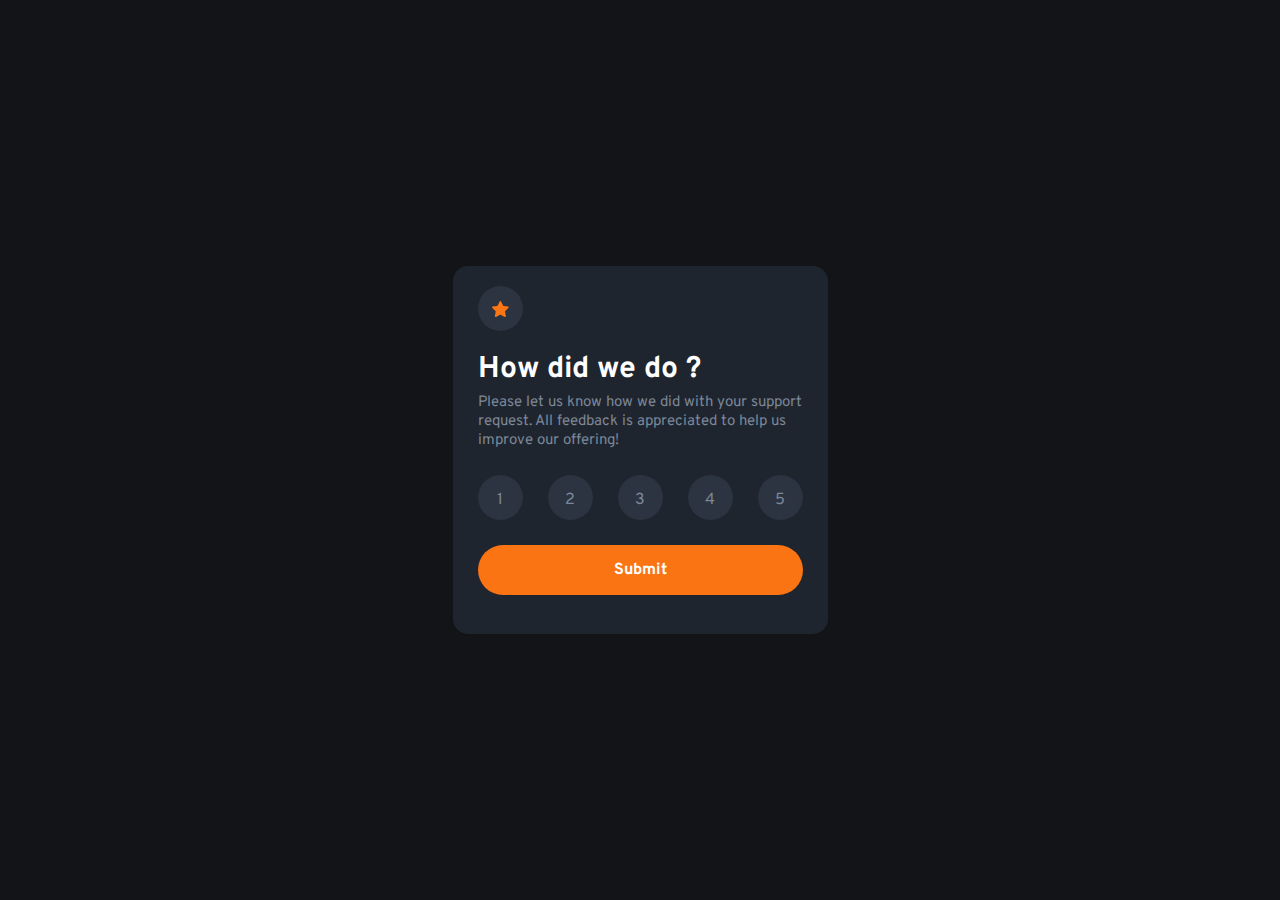
<file: interactive-rating-component/index.html>
<!DOCTYPE html>
<html lang="en">
  <head>
    <meta charset="UTF-8" />
    <meta http-equiv="X-UA-Compatible" content="IE=edge" />
    <meta name="viewport" content="width=device-width, initial-scale=1.0" />
    <title>Interactive rating component</title>

    <!-- Costumized CSS -->
    <link rel="stylesheet" href="assets/css/style.css" />

    <!-- Google fonts (Overpass) -->
    <link rel="preconnect" href="https://fonts.googleapis.com" />
    <link rel="preconnect" href="https://fonts.gstatic.com" crossorigin />
    <link
      href="https://fonts.googleapis.com/css2?family=Overpass:wght@400;700&display=swap"
      rel="stylesheet"
    />
  </head>
  <body class="flex">
    <div class="container">
      <div class="star flex circular-container">
        <img src="assets/images/icon-star.svg" alt="Icon of a star" />
      </div>
      <div class="intructions">
        <h1>How did we do ?</h1>
        <p>
          Please let us know how we did with your support request. All feedback
          is appreciated to help us improve our offering!
        </p>
      </div>
      <div class="rate flex">
        <button class="rate-number circular-container">1</button>
        <button class="rate-number circular-container">2</button>
        <button class="rate-number circular-container">3</button>
        <button class="rate-number circular-container">4</button>
        <button class="rate-number circular-container">5</button>
      </div>
      <div class="submit">
        <button>Submit</button>
      </div>
      <div class="invalid-submit">
        <small>Please rate our service!</small>
      </div>
    </div>
  </body>
  <script src="assets/js/app.js"></script>
</html>
</file>
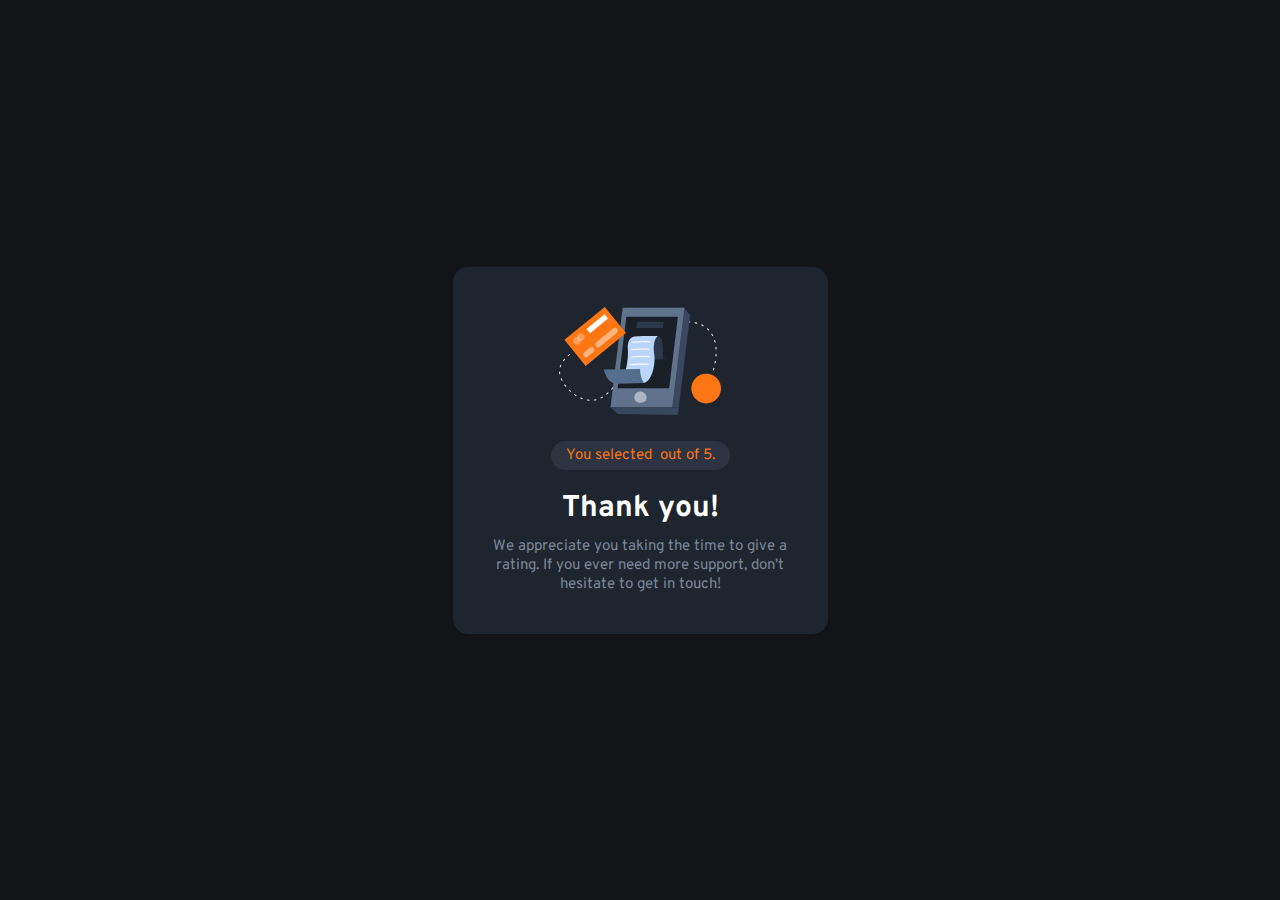
<file: interactive-rating-component/thanks.html>
<!DOCTYPE html>
<html lang="en">
  <head>
    <meta charset="UTF-8" />
    <meta http-equiv="X-UA-Compatible" content="IE=edge" />
    <meta name="viewport" content="width=device-width, initial-scale=1.0" />
    <title>Interactive rating component</title>

    <!-- Costumized CSS -->
    <link rel="stylesheet" href="assets/css/style.css" />

    <!-- Google fonts (Overpass) -->
    <link rel="preconnect" href="https://fonts.googleapis.com" />
    <link rel="preconnect" href="https://fonts.gstatic.com" crossorigin />
    <link
      href="https://fonts.googleapis.com/css2?family=Overpass:wght@400;700&display=swap"
      rel="stylesheet"
    />
  </head>
  <body class="flex">
    <div class="container">
      <div class="image centralize">
        <img
          src="assets/images/illustration-thank-you.svg"
          alt="Illustrative figure of a smartphone with a card connected to an paper"
        />
      </div>
      <div class="rate-message centralize">
        You selected&nbsp;<span class="rate-note"></span>&nbsp;out of 5.
      </div>
      <div class="thanks-message centralize">
        <h1>Thank you!</h1>
        <p>
          We appreciate you taking the time to give a rating. If you ever need
          more support, don't hesitate to get in touch!
        </p>
      </div>
    </div>
  </body>
  <script src="assets/js/app.js"></script>
</html>
</file>
<file: interactive-rating-component/assets/css/style.css>
* {
  box-sizing: border-box;
  margin: 0;
  padding: 0;
}

:root {
  /* Color pallete */

  /* Primary */
  --orange: hsl(25, 97%, 53%);

  /* Neutral */
  --white: hsl(0, 0%, 100%);
  --light-grey: hsl(217, 12%, 63%);
  --medium-grey: hsl(216, 12%, 54%);
  --dark-blue: hsl(214, 19%, 15%);
  --dark-blue-secondary: hsl(213, 20%, 21%);
  --very-dark-blue: hsl(216, 12%, 8%);
}

body {
  font-size: 15px;
  font-family: 'Overpass', sans-serif;
  background-color: var(--very-dark-blue);
  height: 100vh;
}

button {
  font-size: 100%;
  font-family: inherit;
  border: 0;
  padding: 0;
  cursor: pointer;
  outline: none;
}

h1 {
  margin: 5px 0;
}

.circular-container {
  width: 45px;
  height: 45px;
  border-radius: 50%;
}

.centralize {
  text-align: center;
}

.container {
  background-color: var(--dark-blue);
  padding: 20px 25px;
  margin: 0 auto;
  border-radius: 15px;
  max-width: 375px;
}

.container h1,
.container button {
  color: var(--white);
}

.container p,
.container .rate-number {
  color: var(--medium-grey);
}

.rate button,
.star {
  background-color: var(--dark-blue-secondary);
  display: inline-block;
}

.star {
  margin: 0 0 20px 0;
}

.flex {
  display: flex;
  justify-content: center;
  align-items: center;
}

.instructions {
  margin: 25px 0;
}

.rate {
  margin: 25px 0;
  justify-content: space-between;
}

.rate button {
  padding: 15px;
  font-size: 16px;
  transition: 0.2s;
}

.rate button:hover {
  background-color: var(--orange);
  color: var(--white);
  transform: scale(1.1);
}

.rate button.active-rate-button {
  background-color: var(--light-grey);
  color: var(--white);
}

.submit button {
  background-color: var(--orange);
  width: 100%;
  padding: 15px;
  border-radius: 25px;
  font-size: 16px;
  font-weight: bold;
  transition: 0.3s;
}

.submit button:hover {
  background-color: var(--white);
  color: var(--orange);
}

.invalid-submit {
  visibility: hidden;
  opacity: 0;
}

.invalid-submit.show {
  visibility: visible;
  opacity: 1;
  margin-top: 10px;
  color: red;
}

.container .image,
.container .thanks-message {
  margin: 20px 0;
}

.container .rate-message {
  width: max-content;
  margin: 20px auto;
  padding: 5px 15px;
  border-radius: 15px;
  background-color: var(--dark-blue-secondary);
  color: var(--orange);
}

.container .thanks-message h1 {
  margin-bottom: 10px;
}
</file>
